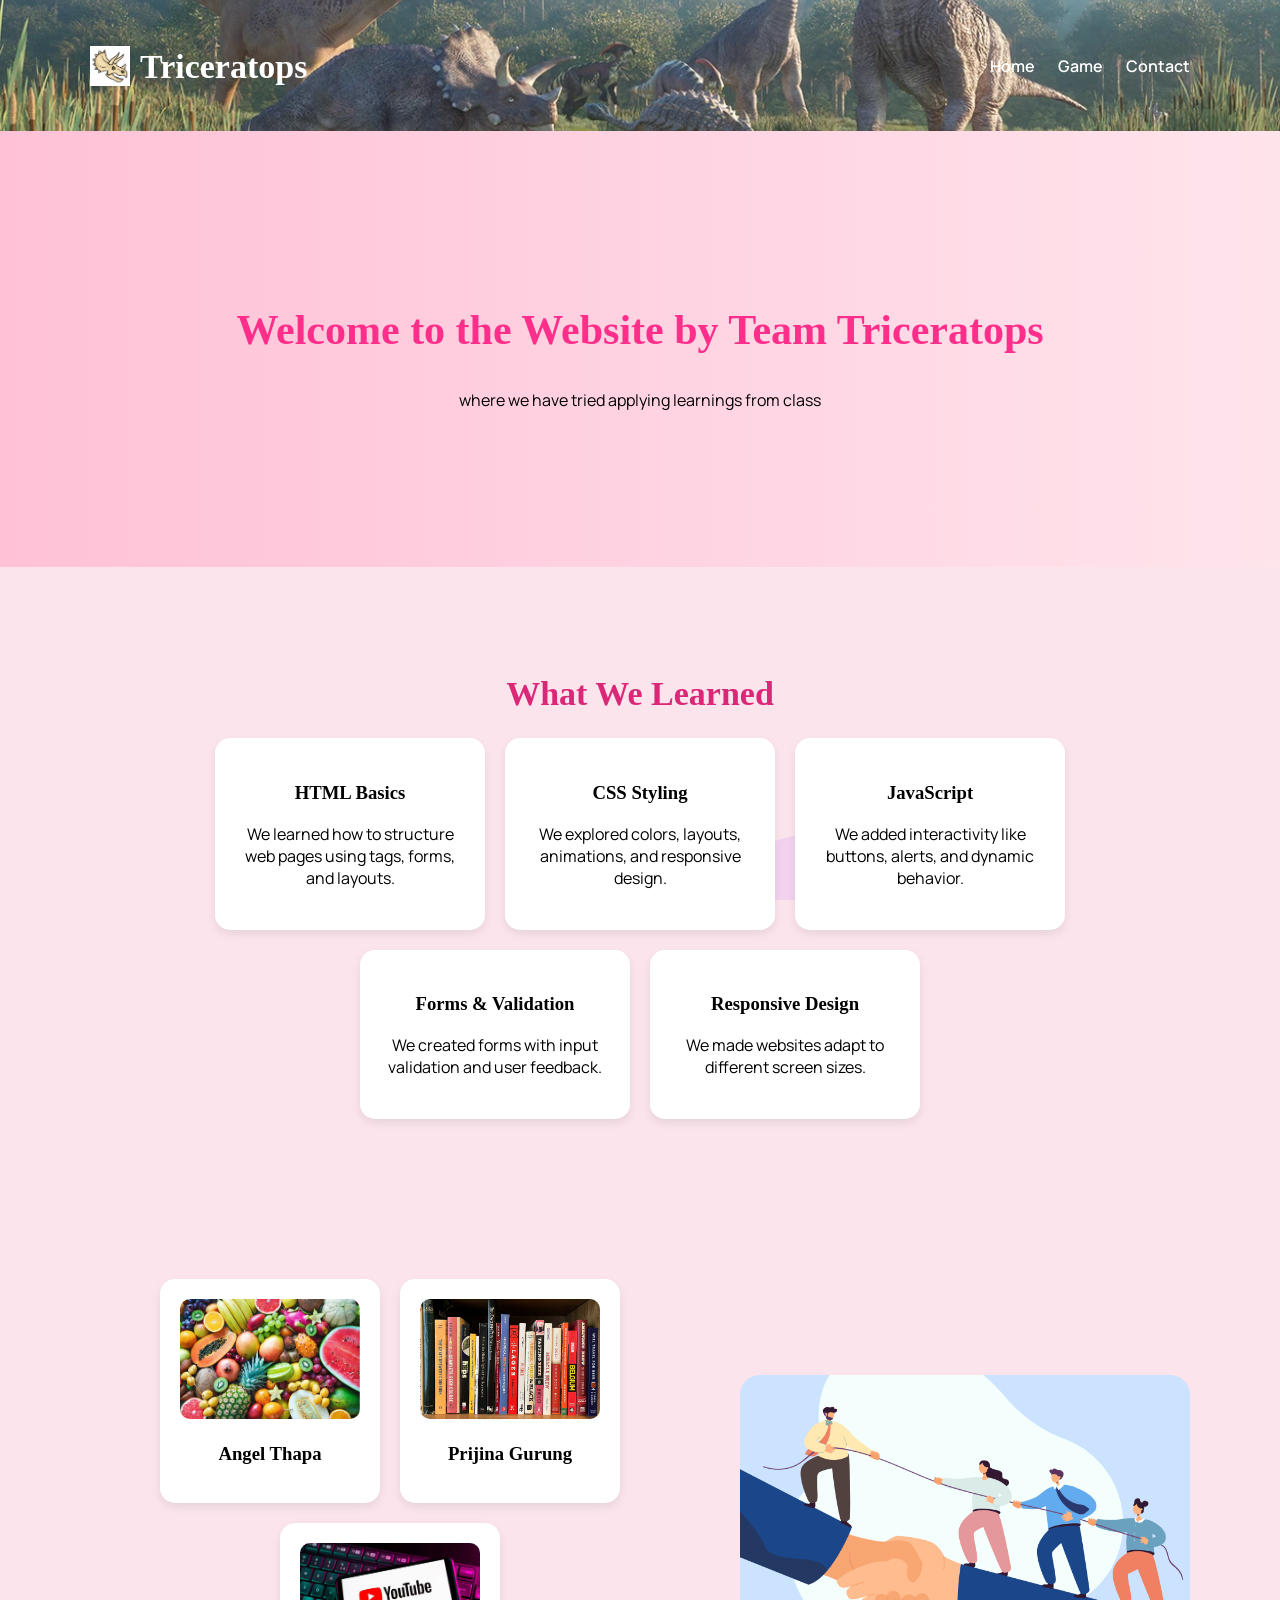
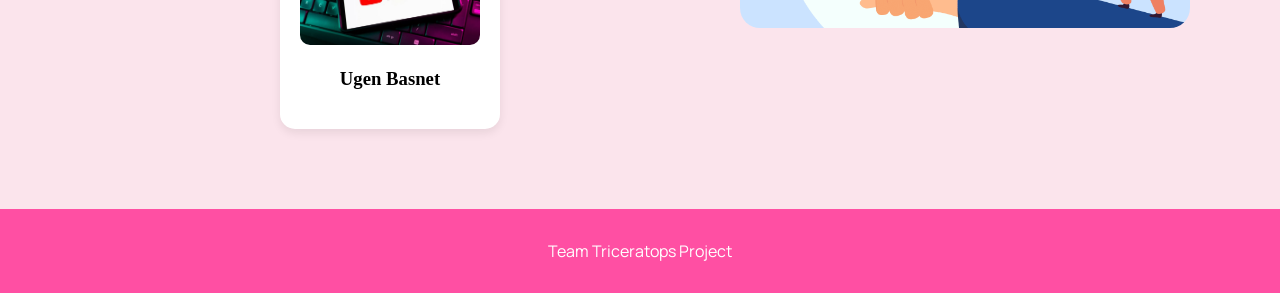
<file: index.html>
<!DOCTYPE html>
<html lang="en">

<head>
    <meta charset="UTF-8">
    <title>Triceratops</title>
    <link rel="icon" type="image/png" href="images/triceratops.jpg">
    <link href="https://fonts.googleapis.com/css2?family=Manrope:wght@300;400;600&family=Sreda&display=swap"
        rel="stylesheet">
    <link rel="stylesheet" href="home.css">
</head>

<body>

    <header>
        <img src="images/dinobg.webp" class="header-bg" alt="background">

        <div class="container nav-wrap">
            <div class="logo">
                <img src="images/triceratops.jpg" alt="logo">
                <h2>Triceratops</h2>
            </div>

            <nav>
                <a href="index.html" class="nav-link">Home</a>
                <a href="georio.html" class="nav-link">Game</a>
                <a href="contact.html" class="nav-link">Contact</a>
            </nav>
        </div>
    </header>

    <section class="hero">
        <div class="container">
            <h1>Welcome to the Website by Team Triceratops</h1>
            <p>where we have tried applying learnings from class</p>
        </div>
    </section>

    <div class="shapes">
        <div class="shape"></div>
        <div class="shape"></div>
        <div class="shape"></div>
    </div>

    <section class="learnings">
        <div class="container">
            <h2>What We Learned</h2>
            <div class="topics">
                <div class="card">
                    <h3>HTML Basics</h3>
                    <p>We learned how to structure web pages using tags, forms, and layouts.</p>
                </div>
                <div class="card">
                    <h3>CSS Styling</h3>
                    <p>We explored colors, layouts, animations, and responsive design.</p>
                </div>
                <div class="card">
                    <h3>JavaScript</h3>
                    <p>We added interactivity like buttons, alerts, and dynamic behavior.</p>
                </div>
                <div class="card">
                    <h3>Forms & Validation</h3>
                    <p>We created forms with input validation and user feedback.</p>
                </div>
                <div class="card">
                    <h3>Responsive Design</h3>
                    <p>We made websites adapt to different screen sizes.</p>
                </div>
            </div>
        </div>
    </section>

    <section class="members">
        <div class="container members-layout">

            <!-- LEFT: MEMBER CARDS -->
            <div class="member-container">
                <div class="member-card m1">
                    <img src="images/m1.jpg" alt="member1">
                    <h3>Angel Thapa</h3>
                    <p class="desc">likes eating fruits</p>
                </div>

                <div class="member-card m2">
                    <img src="images/m2.webp" alt="member2">
                    <h3>Prijina Gurung</h3>
                    <p class="desc">likes books and painting</p>
                </div>

                <div class="member-card m3">
                    <img src="images/m3.jpg" alt="member3">
                    <h3>Ugen Basnet</h3>
                    <p class="desc">definitely made the game by himself</p>
                </div>
            </div>

            <!-- RIGHT: IMAGE -->
            <div class="team-image">
                <img src="images/team.webp" alt="team">
            </div>

        </div>
    </section>

    <footer>
        <p>Team Triceratops Project</p>
    </footer>

    <button id="topBtn">↑</button>

    <script src="home.js"></script>
</body>

</html>
</file>
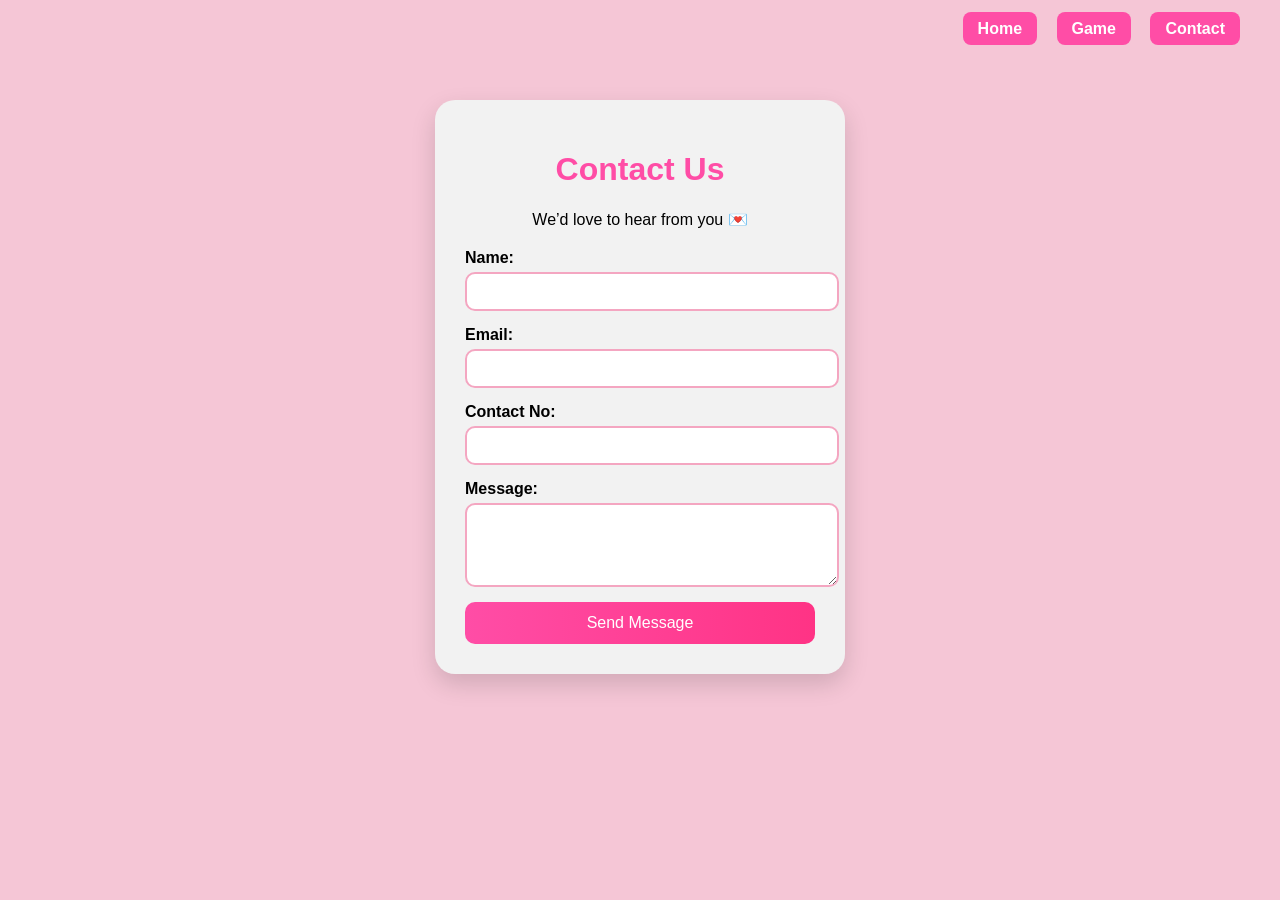
<file: contact.html>
<!DOCTYPE html>
<html>
<head>
  <title>Contact Us</title>
  <link rel="stylesheet" href="contact.css">
</head>
<body>

  <nav class="navbar">
  <a href="index.html">Home</a>
  <a href="georio.html">Game</a>
  <a href="contact.html">Contact</a>
</nav>

<div class="container">
  <h1>Contact Us</h1>
  <p class="subtitle">We’d love to hear from you 💌</p>

  <form id="contactForm">

    <div class="form-group">
      <label>Name:</label>
      <input type="text" id="name">
      <small class="error"></small>
    </div>

    <div class="form-group">
      <label>Email:</label>
      <input type="email" id="email">
      <small class="error"></small>
    </div>

    <div class="form-group">
      <label>Contact No:</label>
      <input type="text" id="phone">
      <small class="error"></small>
    </div>

    <div class="form-group">
      <label>Message:</label>
      <textarea id="message" rows="4"></textarea>
      <small class="error"></small>
    </div>

    <button type="submit">Send Message</button>

  </form>
</div>

<script src="contact.js"></script>
</body>
</html>
</file>
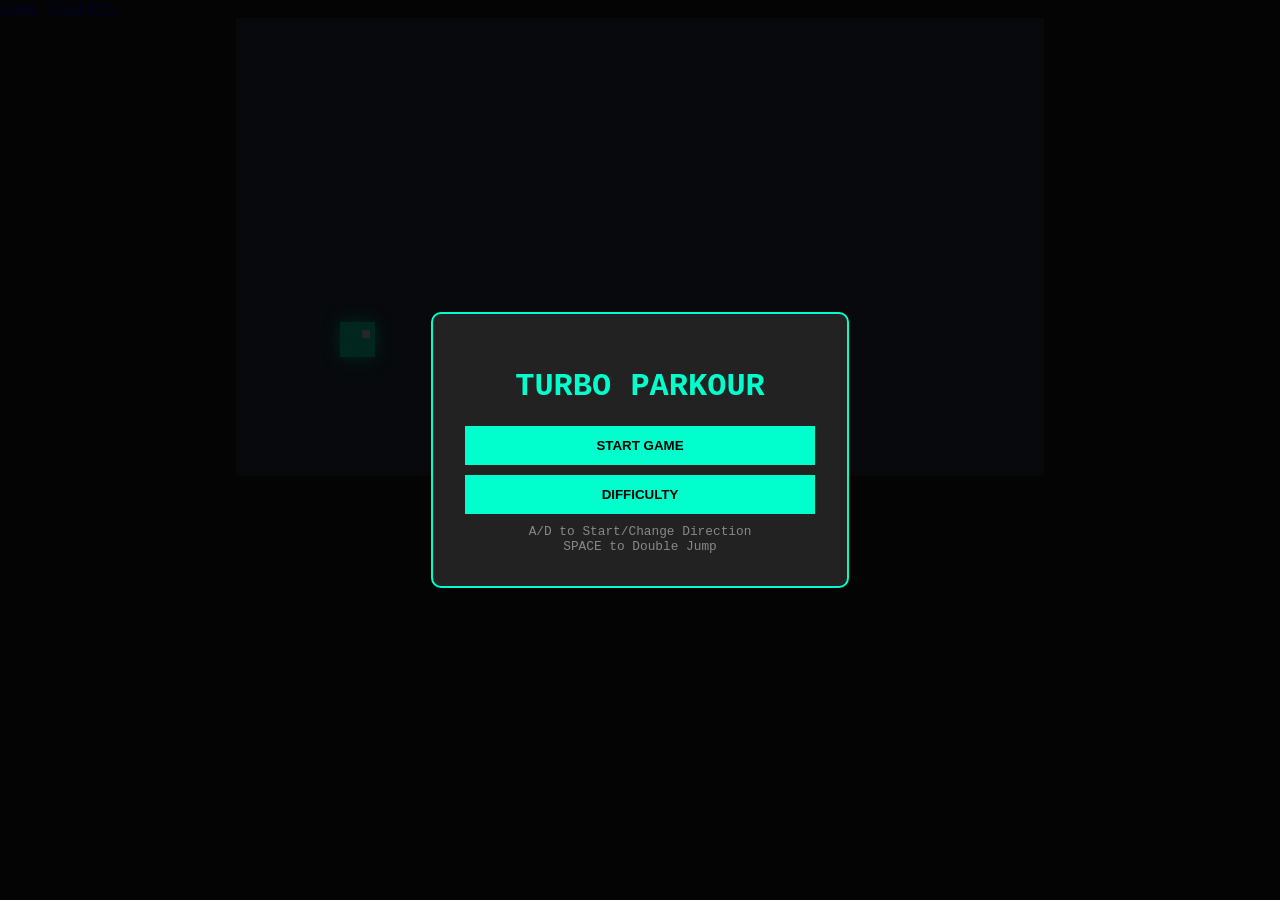
<file: georio.html>
<!DOCTYPE html>
<html lang="en">
<head>
    <meta charset="UTF-8">
    <title>Square Parkour: Turbo</title>
    <style>
        :root
        {
            --primary: #00ffcc;
            --bg: #1a1a1a;
        }
        body
        {
            margin: 0;
            overflow: hidden;
            background: var(--bg);
            font-family: 'Courier New', Courier, monospace;
            color: white;
        }
        canvas
        {
            display: block;
            background: #2c3e50;
            margin: 0 auto;
            border: 4px solid #333;
        }
        .overlay
        {
            position: absolute;
            top: 0;
            left: 0;
            width: 100%;
            height: 100%;
            display: flex;
            flex-direction: column;
            align-items: center;
            justify-content: center;
            background: rgba(0,0,0,0.85);
            z-index: 10;
        }
        .hidden
        {
            display: none !important;
        }
        .menu-card
        {
            background: #222;
            padding: 2rem;
            border-radius: 10px;
            border: 2px solid var(--primary);
            text-align: center;
            width: 350px;
        }
        button
        {
            display: block;
            width: 100%;
            padding: 12px;
            margin: 10px 0;
            background: var(--primary);
            border: none;
            font-weight: bold;
            cursor: pointer;
            color: #000;
            text-transform: uppercase;
            transition: 0.1s;
        }
        button:hover
        {
            background: #fff;
            transform: translateY(-2px);
        }
        #game-ui
        {
            position: absolute;
            top: 20px;
            left: 20px;
            pointer-events: none;
        }
        .controls-hint
        {
            font-size: 0.8rem;
            color: #888;
            margin-top: 10px;
        }
    </style>
</head>
<body>
<nav>
  <a href="index.html">Home</a>
  <a href="contact.html">Contact</a>
</nav>
<div id="game-ui" class="hidden">
    <h2 id="score">Distance: 0m</h2>
    <p id="jump-status">Jumps: 2/2</p>
</div>

<div id="main-menu" class="overlay">
    <div class="menu-card">
        <h1 style="color: var(--primary)">TURBO PARKOUR</h1>
        <button onclick="startGame()">START GAME</button>
        <button onclick="showScreen('settings')">DIFFICULTY</button>
        <div class="controls-hint">A/D to Start/Change Direction<br>SPACE to Double Jump</div>
    </div>
</div>

<div id="settings" class="overlay hidden">
    <div class="menu-card">
        <h2>Settings</h2>
        <label>Base Speed</label>
        <input type="range" id="speed-slider" min="4" max="12" value="7" style="width:100%">
        <label>Gravity</label>
        <input type="range" id="gravity-slider" min="5" max="15" value="8" style="width:100%">
        <button onclick="showScreen('main-menu')">SAVE</button>
    </div>
</div>

<canvas id="gameCanvas"></canvas>

<script>
const canvas = document.getElementById('gameCanvas');
const ctx = canvas.getContext('2d');
canvas.width = 800;
canvas.height = 450;

let currentState = 'MENU';
let cameraX = 0;
let moveSpeed = 7;
let gravityValue = 0.8;
let platforms = [];

const player = {
    x: 100, y: 300, w: 35, h: 35,
    vx: 0, vy: 0,
    grounded: false,
    jumpForce: -13,
    jumps: 0,
    maxJumps: 2
};

function generateLevel() {
    platforms = [
        { x: 0, y: 400, w: 1000, h: 50, type: 'floor' },
        { x: 500, y: 300, w: 200, h: 30, type: 'block' },
        { x: 800, y: 220, w: 200, h: 30, type: 'block' }
    ];
    
    for(let i=0; i<100; i++)
    {
        let last = platforms[platforms.length-1];
        let isSpike = Math.random() < 0.25;
        platforms.push({
            x: last.x + 250 + Math.random() * 150,
            y: 150 + Math.random() * 220,
            w: isSpike ? 40 : 120 + Math.random() * 100,
            h: isSpike ? 40 : 30,
            type: isSpike ? 'spike' : 'block'
        });
    }
}

function showScreen(id)
{
    document.querySelectorAll('.overlay').forEach(el => el.classList.add('hidden'));
    const target = document.getElementById(id);
    if(target) target.classList.remove('hidden');
}

function startGame()
{
    moveSpeed = parseInt(document.getElementById('speed-slider').value);
    gravityValue = parseInt(document.getElementById('gravity-slider').value) / 10;
    
    player.x = 100; player.y = 300; 
    player.vx = 0; player.vy = 0;
    player.jumps = player.maxJumps;

    generateLevel();
    currentState = 'PLAYING';
    showScreen('none');
    document.getElementById('game-ui').classList.remove('hidden');
    gameLoop();
}

function update()
{
    if(currentState !== 'PLAYING') return;

    player.x += player.vx;

    player.vy += gravityValue;
    player.y += player.vy;

    if(player.y + player.h > canvas.height + 200) gameOver();

    player.grounded = false;

    platforms.forEach(p => {
        if(player.x < p.x + p.w && player.x + player.w > p.x && player.y < p.y + p.h && player.y + player.h > p.y)
            {
            
            if(p.type === 'spike')
            {
                gameOver();
            }
            else
            {
                let overlapX = Math.min(player.x + player.w - p.x, p.x + p.w - player.x);
                let overlapY = Math.min(player.y + player.h - p.y, p.y + p.h - player.y);

                if(overlapY < overlapX)
                {
                    if(player.vy > 0 && player.y < p.y)
                    { 
                        player.y = p.y - player.h;
                        player.vy = 0;
                        player.grounded = true;
                        player.jumps = player.maxJumps;
                    }
                    else if (player.vy < 0)
                    { 
                        player.y = p.y + p.h;
                        player.vy = 0;
                    }
                }
                else
                { 
                    if(player.vx > 0) player.x = p.x - player.w;
                    else if(player.vx < 0) player.x = p.x + p.w;
                }
            }
        }
    });

    cameraX = player.x - 250;
    document.getElementById('score').innerText = `Distance: ${Math.floor(player.x/10)}m`;
    document.getElementById('jump-status').innerText = `Jumps: ${player.jumps}/${player.maxJumps}`;
}

function draw() {
    ctx.clearRect(0, 0, canvas.width, canvas.height);
    ctx.save();
    ctx.translate(-cameraX, 0);

    platforms.forEach(p => {
        if (p.type === 'spike') {
            ctx.fillStyle = '#ff4444';
            ctx.beginPath();
            ctx.moveTo(p.x, p.y + p.h); ctx.lineTo(p.x + p.w/2, p.y); ctx.lineTo(p.x + p.w, p.y + p.h);
            ctx.fill();
        } else {
            ctx.fillStyle = p.type === 'floor' ? '#333' : '#8B4513';
            ctx.fillRect(p.x, p.y, p.w, p.h);
            ctx.strokeStyle = '#555';
            ctx.strokeRect(p.x, p.y, p.w, p.h);
        }
    });

    ctx.fillStyle = '#00ffcc';
 
    if(player.jumps === 0) ctx.shadowBlur = 15, ctx.shadowColor = '#00ffcc';
    ctx.fillRect(player.x, player.y, player.w, player.h);
    ctx.shadowBlur = 0;

    ctx.fillStyle = 'white';
    let eyeOffset = player.vx >= 0 ? 22 : 5;
    ctx.fillRect(player.x + eyeOffset, player.y + 8, 8, 8);

    ctx.restore();
}

function gameOver()
{
    currentState = 'GAMEOVER';
    document.getElementById('main-menu').querySelector('h1').innerText = "CRASHED";
    document.getElementById('main-menu').querySelector('button').innerText = "REBOOT";
    showScreen('main-menu');
}

function gameLoop()
{
    if(currentState === 'PLAYING')
    {
        update();
        draw();
        requestAnimationFrame(gameLoop);
    }
}

window.addEventListener('keydown', (e) => {
    if(e.code === 'KeyD' || e.code === 'ArrowRight') player.vx = moveSpeed;
    if(e.code === 'KeyA' || e.code === 'ArrowLeft') player.vx = -moveSpeed;

    if(e.code === 'Space')
    {
        if(player.jumps > 0)
        {
            player.vy = player.jumpForce;
            player.jumps--;
            player.grounded = false;
        }
    }
});

draw();
</script>
</body>
</html>
</file>
<file: home.css>
html {
    scroll-behavior: smooth;
}

body {
    margin: 0;
    font-family: Manrope, sans-serif;
    background: #fbe4ec;
}

/* TYPOGRAPHY */
h1, h2, h3 {
    font-family: 'Sreda', serif;
}

h2 {
    font-size: 34px;
    margin-bottom: 25px;
}

.logo h2 {
    color: white;
}

/* LAYOUT */
.container {
    max-width: 1100px;
    margin: auto;
    padding: 20px;
}

/* HEADER */

header {
    position: sticky;
    top: 0;
    z-index: 1000;
    overflow: hidden;
    background: linear-gradient(to bottom, rgba(255,79,163,0.8), rgba(255,79,163,0));
    backdrop-filter: blur(6px);
}

.header-bg {
    position: absolute;
    width: 100%;
    height: 100%;
    object-fit: cover;
    z-index: -1;
}

/* NAV LINKS */
nav .nav-link {
    color: white;
    margin-left: 20px;
    text-decoration: none;
    font-weight: 600;
    transition: all 0.3s ease;
}

nav .nav-link:hover {
    text-decoration: underline;
}

.learnings h2 {
    color: #db2777;
}

.members h2 {
    color: #7e22ce;
}

/* NAV WRAP FIXES SPACING */
.nav-wrap {
    display: flex;
    justify-content: space-between;
    align-items: center;
}

@keyframes fadeInBg {
    to { opacity: 0.2; }
}

/* LOGO */
.logo {
    display: flex;
    align-items: center;
    gap: 10px;
}

.logo img {
    width: 40px;
}

/* NAV */

/* HERO */
.hero {
    text-align: center;
    padding: 120px 20px;
    background: linear-gradient(to right, #ffc1d6, #ffe4ec);
}

.hero h1 {
    color: #ff2e8b;
    font-size: 42px;
}

/* SHAPES CONTAINER */
.shapes {
    position: fixed;
    width: 100%;
    height: 100%;
    top: 0;
    left: 0;
    z-index: -1;
    pointer-events: none;
    overflow: hidden;
}

/* SHAPE BASE STYLING */
.shape {
    width: 150px;
    height: 150px;
    background: #d291ff;
    border-radius: 50%;
    opacity: 0.2;
    position: absolute;
}

/* SECTIONS */
section {
    padding: 60px 0;
    text-align: center;
}

/* LEARNINGS */
.topics {
    display: flex;
    gap: 20px;
    justify-content: center;
    flex-wrap: wrap;
}

.card {
    width: 220px;
    padding: 25px;
    background: white;
    border-radius: 15px;
    transition: 0.3s;
    box-shadow: 0 4px 10px rgba(0,0,0,0.08);
}

.card:hover {
    transform: scale(1.08);
    background: #f3e8ff;
}

/* MEMBERS */
.member-container {
    display: flex;
    gap: 20px;
    justify-content: center;
    flex-wrap: wrap;
}

.member-card {
    width: 200px;
    padding: 20px;
    background: white;
    border-radius: 15px;
    transition: 0.3s;
    box-shadow: 0 4px 10px rgba(0,0,0,0.08);
    position: relative;
    overflow: hidden;
    text-align: center;
}

.member-card img {
    width: 100%;
    border-radius: 10px;
    transition: 0.4s;
}

.member-card .desc {
    position: absolute;
    bottom: 0;
    left: 0;
    right: 0;
    background: rgba(255, 79, 163, 0.9);
    color: white;
    padding: 15px;
    opacity: 0;
    transition: 0.4s;
}

.member-card:hover img {
    transform: scale(1.1);
    opacity: 0.4;
}

.member-card:hover .desc {
    opacity: 1;
}

.member-card:hover {
    transform: translateY(-8px);
}

/* UNIQUE HOVERS (softened) */
.m1:hover { background: #f2c1fa; }
.m2:hover { background: #e273f5; }
.m3:hover { background: #fce4ec; }

/* MEMBERS LAYOUT */
.members-layout {
    display: flex;
    gap: 40px;
    align-items: center;
    justify-content: space-between;
    flex-wrap: wrap;
}

/* LEFT SIDE CARDS */
.member-container {
    display: flex;
    gap: 20px;
    flex-wrap: wrap;
    max-width: 600px;
}

/* MEMBER CARDS */
.member-card {
    width: 180px;
}

/* RIGHT SIDE IMAGE */
.team-image img {
    width: 450px;
    height: auto;
    border-radius: 20px;
    object-fit: cover;
}

/* FOOTER */
footer {
    background: #ff4fa3;
    color: white;
    text-align: center;
    padding: 15px;
}

/* SCROLL BUTTON */
#topBtn {
    position: fixed;
    bottom: 20px;
    right: 20px;
    background: #ff4fa3;
    color: white;
    border: none;
    width: 50px;
    height: 50px;
    border-radius: 50%;
    font-size: 20px;
    cursor: pointer;
    display: none;
    box-shadow: 0 4px 10px rgba(0,0,0,0.2);
    transition: 0.3s;
}

#topBtn:hover {
    background: #a855f7;
    transform: scale(1.1);
}
</file>
<file: contact.css>
/* BODY */
body {
  margin: 0;
  font-family: Arial, sans-serif;
  background: #f5c6d6;
}

/* NAVBAR (TOP RIGHT) */
.navbar {
  position: absolute;
  top: 20px;
  right: 40px;
}

/* NAV LINKS */
.navbar a {
  color: white;
  margin-left: 15px;
  text-decoration: none;
  font-weight: bold;
  background: #ff4da6;
  padding: 8px 15px;
  border-radius: 8px;
  transition: 0.3s;
}

/* HOVER */
.navbar a:hover {
  background: #e60073;
  transform: scale(1.05);
}

/* CONTAINER (CENTERED CARD) */
.container {
  background: #f2f2f2;
  padding: 30px;
  border-radius: 20px;
  width: 350px;
  margin: 100px auto;

  /* animation */
  animation: fadeSlide 0.6s ease;
  box-shadow: 0 10px 25px rgba(0,0,0,0.15);
}

/* ANIMATION */
@keyframes fadeSlide {
  from {
    opacity: 0;
    transform: translateY(40px);
  }
  to {
    opacity: 1;
    transform: translateY(0);
  }
}

/* TITLE */
h1 {
  text-align: center;
  color: #ff4da6;
}

/* SUBTITLE */
.subtitle {
  text-align: center;
  margin-bottom: 20px;
}

/* FORM GROUP */
.form-group {
  display: flex;
  flex-direction: column;
  margin-bottom: 15px;
}

/* LABEL */
label {
  margin-bottom: 5px;
  font-weight: bold;
}

/* INPUTS */
input, textarea {
  width: 100%;
  padding: 10px;
  border: 2px solid #f4a6c1;
  border-radius: 10px;
  outline: none;
  transition: 0.3s;
}

/* INPUT FOCUS */
input:focus, textarea:focus {
  border-color: #ff4da6;
  box-shadow: 0 0 8px rgba(255, 77, 166, 0.3);
}

/* BUTTON */
button {
  width: 100%;
  padding: 12px;
  background: linear-gradient(to right, #ff4da6, #ff3385);
  color: white;
  border: none;
  border-radius: 10px;
  font-size: 16px;
  cursor: pointer;
  transition: 0.3s;
}

/* BUTTON HOVER */
button:hover {
  transform: scale(1.05);
  opacity: 0.9;
}

/* ERROR */
.error {
  color: red;
  font-size: 12px;
}
</file>
